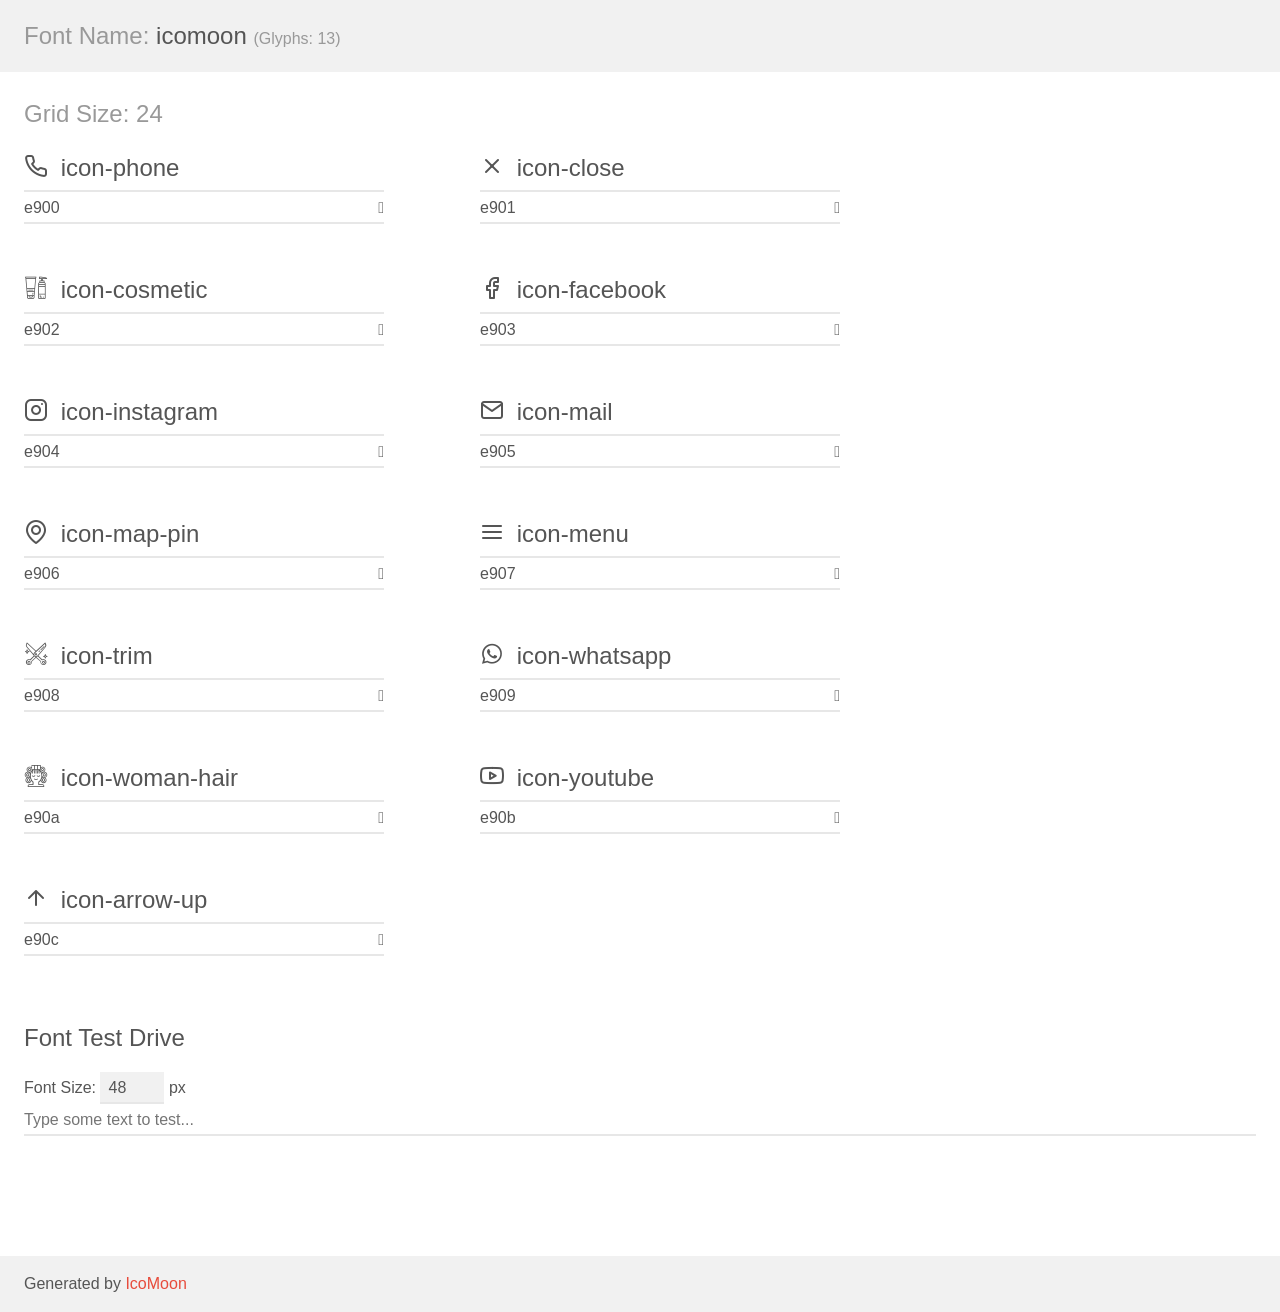
<file: assets/fonts/demo.html>
<!doctype html>
<html>
<head>
    <meta charset="utf-8">
    <title>IcoMoon Demo</title>
    <meta name="description" content="An Icon Font Generated By IcoMoon.io">
    <meta name="viewport" content="width=device-width, initial-scale=1">
    <link rel="stylesheet" href="demo-files/demo.css">
    <link rel="stylesheet" href="style.css"></head>
<body>
    <div class="bgc1 clearfix">
        <h1 class="mhmm mvm"><span class="fgc1">Font Name:</span> icomoon <small class="fgc1">(Glyphs:&nbsp;13)</small></h1>
    </div>
    <div class="clearfix mhl ptl">
        <h1 class="mvm mtn fgc1">Grid Size: 24</h1>
        <div class="glyph fs1">
            <div class="clearfix bshadow0 pbs">
                <span class="icon-phone"></span>
                <span class="mls"> icon-phone</span>
            </div>
            <fieldset class="fs0 size1of1 clearfix hidden-false">
                <input type="text" readonly value="e900" class="unit size1of2" />
                <input type="text" maxlength="1" readonly value="&#xe900;" class="unitRight size1of2 talign-right" />
            </fieldset>
            <div class="fs0 bshadow0 clearfix hidden-true">
                <span class="unit pvs fgc1">liga: </span>
                <input type="text" readonly value="" class="liga unitRight" />
            </div>
        </div>
        <div class="glyph fs1">
            <div class="clearfix bshadow0 pbs">
                <span class="icon-close"></span>
                <span class="mls"> icon-close</span>
            </div>
            <fieldset class="fs0 size1of1 clearfix hidden-false">
                <input type="text" readonly value="e901" class="unit size1of2" />
                <input type="text" maxlength="1" readonly value="&#xe901;" class="unitRight size1of2 talign-right" />
            </fieldset>
            <div class="fs0 bshadow0 clearfix hidden-true">
                <span class="unit pvs fgc1">liga: </span>
                <input type="text" readonly value="" class="liga unitRight" />
            </div>
        </div>
        <div class="glyph fs1">
            <div class="clearfix bshadow0 pbs">
                <span class="icon-cosmetic"></span>
                <span class="mls"> icon-cosmetic</span>
            </div>
            <fieldset class="fs0 size1of1 clearfix hidden-false">
                <input type="text" readonly value="e902" class="unit size1of2" />
                <input type="text" maxlength="1" readonly value="&#xe902;" class="unitRight size1of2 talign-right" />
            </fieldset>
            <div class="fs0 bshadow0 clearfix hidden-true">
                <span class="unit pvs fgc1">liga: </span>
                <input type="text" readonly value="" class="liga unitRight" />
            </div>
        </div>
        <div class="glyph fs1">
            <div class="clearfix bshadow0 pbs">
                <span class="icon-facebook"></span>
                <span class="mls"> icon-facebook</span>
            </div>
            <fieldset class="fs0 size1of1 clearfix hidden-false">
                <input type="text" readonly value="e903" class="unit size1of2" />
                <input type="text" maxlength="1" readonly value="&#xe903;" class="unitRight size1of2 talign-right" />
            </fieldset>
            <div class="fs0 bshadow0 clearfix hidden-true">
                <span class="unit pvs fgc1">liga: </span>
                <input type="text" readonly value="" class="liga unitRight" />
            </div>
        </div>
        <div class="glyph fs1">
            <div class="clearfix bshadow0 pbs">
                <span class="icon-instagram"></span>
                <span class="mls"> icon-instagram</span>
            </div>
            <fieldset class="fs0 size1of1 clearfix hidden-false">
                <input type="text" readonly value="e904" class="unit size1of2" />
                <input type="text" maxlength="1" readonly value="&#xe904;" class="unitRight size1of2 talign-right" />
            </fieldset>
            <div class="fs0 bshadow0 clearfix hidden-true">
                <span class="unit pvs fgc1">liga: </span>
                <input type="text" readonly value="" class="liga unitRight" />
            </div>
        </div>
        <div class="glyph fs1">
            <div class="clearfix bshadow0 pbs">
                <span class="icon-mail"></span>
                <span class="mls"> icon-mail</span>
            </div>
            <fieldset class="fs0 size1of1 clearfix hidden-false">
                <input type="text" readonly value="e905" class="unit size1of2" />
                <input type="text" maxlength="1" readonly value="&#xe905;" class="unitRight size1of2 talign-right" />
            </fieldset>
            <div class="fs0 bshadow0 clearfix hidden-true">
                <span class="unit pvs fgc1">liga: </span>
                <input type="text" readonly value="" class="liga unitRight" />
            </div>
        </div>
        <div class="glyph fs1">
            <div class="clearfix bshadow0 pbs">
                <span class="icon-map-pin"></span>
                <span class="mls"> icon-map-pin</span>
            </div>
            <fieldset class="fs0 size1of1 clearfix hidden-false">
                <input type="text" readonly value="e906" class="unit size1of2" />
                <input type="text" maxlength="1" readonly value="&#xe906;" class="unitRight size1of2 talign-right" />
            </fieldset>
            <div class="fs0 bshadow0 clearfix hidden-true">
                <span class="unit pvs fgc1">liga: </span>
                <input type="text" readonly value="" class="liga unitRight" />
            </div>
        </div>
        <div class="glyph fs1">
            <div class="clearfix bshadow0 pbs">
                <span class="icon-menu"></span>
                <span class="mls"> icon-menu</span>
            </div>
            <fieldset class="fs0 size1of1 clearfix hidden-false">
                <input type="text" readonly value="e907" class="unit size1of2" />
                <input type="text" maxlength="1" readonly value="&#xe907;" class="unitRight size1of2 talign-right" />
            </fieldset>
            <div class="fs0 bshadow0 clearfix hidden-true">
                <span class="unit pvs fgc1">liga: </span>
                <input type="text" readonly value="" class="liga unitRight" />
            </div>
        </div>
        <div class="glyph fs1">
            <div class="clearfix bshadow0 pbs">
                <span class="icon-trim"></span>
                <span class="mls"> icon-trim</span>
            </div>
            <fieldset class="fs0 size1of1 clearfix hidden-false">
                <input type="text" readonly value="e908" class="unit size1of2" />
                <input type="text" maxlength="1" readonly value="&#xe908;" class="unitRight size1of2 talign-right" />
            </fieldset>
            <div class="fs0 bshadow0 clearfix hidden-true">
                <span class="unit pvs fgc1">liga: </span>
                <input type="text" readonly value="" class="liga unitRight" />
            </div>
        </div>
        <div class="glyph fs1">
            <div class="clearfix bshadow0 pbs">
                <span class="icon-whatsapp"></span>
                <span class="mls"> icon-whatsapp</span>
            </div>
            <fieldset class="fs0 size1of1 clearfix hidden-false">
                <input type="text" readonly value="e909" class="unit size1of2" />
                <input type="text" maxlength="1" readonly value="&#xe909;" class="unitRight size1of2 talign-right" />
            </fieldset>
            <div class="fs0 bshadow0 clearfix hidden-true">
                <span class="unit pvs fgc1">liga: </span>
                <input type="text" readonly value="" class="liga unitRight" />
            </div>
        </div>
        <div class="glyph fs1">
            <div class="clearfix bshadow0 pbs">
                <span class="icon-woman-hair"></span>
                <span class="mls"> icon-woman-hair</span>
            </div>
            <fieldset class="fs0 size1of1 clearfix hidden-false">
                <input type="text" readonly value="e90a" class="unit size1of2" />
                <input type="text" maxlength="1" readonly value="&#xe90a;" class="unitRight size1of2 talign-right" />
            </fieldset>
            <div class="fs0 bshadow0 clearfix hidden-true">
                <span class="unit pvs fgc1">liga: </span>
                <input type="text" readonly value="" class="liga unitRight" />
            </div>
        </div>
        <div class="glyph fs1">
            <div class="clearfix bshadow0 pbs">
                <span class="icon-youtube"></span>
                <span class="mls"> icon-youtube</span>
            </div>
            <fieldset class="fs0 size1of1 clearfix hidden-false">
                <input type="text" readonly value="e90b" class="unit size1of2" />
                <input type="text" maxlength="1" readonly value="&#xe90b;" class="unitRight size1of2 talign-right" />
            </fieldset>
            <div class="fs0 bshadow0 clearfix hidden-true">
                <span class="unit pvs fgc1">liga: </span>
                <input type="text" readonly value="" class="liga unitRight" />
            </div>
        </div>
        <div class="glyph fs1">
            <div class="clearfix bshadow0 pbs">
                <span class="icon-arrow-up"></span>
                <span class="mls"> icon-arrow-up</span>
            </div>
            <fieldset class="fs0 size1of1 clearfix hidden-false">
                <input type="text" readonly value="e90c" class="unit size1of2" />
                <input type="text" maxlength="1" readonly value="&#xe90c;" class="unitRight size1of2 talign-right" />
            </fieldset>
            <div class="fs0 bshadow0 clearfix hidden-true">
                <span class="unit pvs fgc1">liga: </span>
                <input type="text" readonly value="" class="liga unitRight" />
            </div>
        </div>
    </div>

    <!--[if gt IE 8]><!-->
    <div class="mhl clearfix mbl">
        <h1>Font Test Drive</h1>
        <label>
            Font Size: <input id="fontSize" type="number" class="textbox0 mbm"
            min="8" value="48" />
            px
        </label>
        <input id="testText" type="text" class="phl size1of1 mvl"
        placeholder="Type some text to test..." value=""/>
        <div id="testDrive" class="icon-" style="font-family: icomoon">&nbsp;
        </div>
    </div>
    <!--<![endif]-->
    <div class="bgc1 clearfix">
        <p class="mhl">Generated by <a href="https://icomoon.io/app">IcoMoon</a></p>
    </div>

    <script src="demo-files/demo.js"></script>
</body>
</html>
</file>
<file: assets/fonts/demo-files/demo.css>
body {
  padding: 0;
  margin: 0;
  font-family: sans-serif;
  font-size: 1em;
  line-height: 1.5;
  color: #555;
  background: #fff;
}
h1 {
  font-size: 1.5em;
  font-weight: normal;
}
small {
  font-size: .66666667em;
}
a {
  color: #e74c3c;
  text-decoration: none;
}
a:hover, a:focus {
  box-shadow: 0 1px #e74c3c;
}
.bshadow0, input {
  box-shadow: inset 0 -2px #e7e7e7;
}
input:hover {
  box-shadow: inset 0 -2px #ccc;
}
input, fieldset {
  font-family: sans-serif;
  font-size: 1em;
  margin: 0;
  padding: 0;
  border: 0;
}
input {
  color: inherit;
  line-height: 1.5;
  height: 1.5em;
  padding: .25em 0;
}
input:focus {
  outline: none;
  box-shadow: inset 0 -2px #449fdb;
}
.glyph {
  font-size: 16px;
  width: 15em;
  padding-bottom: 1em;
  margin-right: 4em;
  margin-bottom: 1em;
  float: left;
  overflow: hidden;
}
.liga {
  width: 80%;
  width: calc(100% - 2.5em);
}
.talign-right {
  text-align: right;
}
.talign-center {
  text-align: center;
}
.bgc1 {
  background: #f1f1f1;
}
.fgc1 {
  color: #999;
}
.fgc0 {
  color: #000;
}
p {
  margin-top: 1em;
  margin-bottom: 1em;
}
.mvm {
  margin-top: .75em;
  margin-bottom: .75em;
}
.mtn {
  margin-top: 0;
}
.mtl, .mal {
  margin-top: 1.5em;
}
.mbl, .mal {
  margin-bottom: 1.5em;
}
.mal, .mhl {
  margin-left: 1.5em;
  margin-right: 1.5em;
}
.mhmm {
  margin-left: 1em;
  margin-right: 1em;
}
.mls {
  margin-left: .25em;
}
.ptl {
  padding-top: 1.5em;
}
.pbs, .pvs {
  padding-bottom: .25em;
}
.pvs, .pts {
  padding-top: .25em;
}
.unit {
  float: left;
}
.unitRight {
  float: right;
}
.size1of2 {
  width: 50%;
}
.size1of1 {
  width: 100%;
}
.clearfix:before, .clearfix:after {
  content: " ";
  display: table;
}
.clearfix:after {
  clear: both;
}
.hidden-true {
  display: none;
}
.textbox0 {
  width: 3em;
  background: #f1f1f1;
  padding: .25em .5em;
  line-height: 1.5;
  height: 1.5em;
}
#testDrive {
  display: block;
  padding-top: 24px;
  line-height: 1.5;
}
.fs0 {
  font-size: 16px;
}
.fs1 {
  font-size: 24px;
}
</file>
<file: assets/fonts/style.css>
@font-face {
  font-family: 'icomoon';
  src:  url('fonts/icomoon.eot?ovgtc');
  src:  url('fonts/icomoon.eot?ovgtc#iefix') format('embedded-opentype'),
    url('fonts/icomoon.ttf?ovgtc') format('truetype'),
    url('fonts/icomoon.woff?ovgtc') format('woff'),
    url('fonts/icomoon.svg?ovgtc#icomoon') format('svg');
  font-weight: normal;
  font-style: normal;
  font-display: block;
}

[class^="icon-"], [class*=" icon-"] {
  /* use !important to prevent issues with browser extensions that change fonts */
  font-family: 'icomoon' !important;
  speak: never;
  font-style: normal;
  font-weight: normal;
  font-variant: normal;
  text-transform: none;
  line-height: 1;

  /* Better Font Rendering =========== */
  -webkit-font-smoothing: antialiased;
  -moz-osx-font-smoothing: grayscale;
}

.icon-phone:before {
  content: "\e900";
}
.icon-close:before {
  content: "\e901";
}
.icon-cosmetic:before {
  content: "\e902";
}
.icon-facebook:before {
  content: "\e903";
}
.icon-instagram:before {
  content: "\e904";
}
.icon-mail:before {
  content: "\e905";
}
.icon-map-pin:before {
  content: "\e906";
}
.icon-menu:before {
  content: "\e907";
}
.icon-trim:before {
  content: "\e908";
}
.icon-whatsapp:before {
  content: "\e909";
}
.icon-woman-hair:before {
  content: "\e90a";
}
.icon-youtube:before {
  content: "\e90b";
}
.icon-arrow-up:before {
  content: "\e90c";
}
</file>
